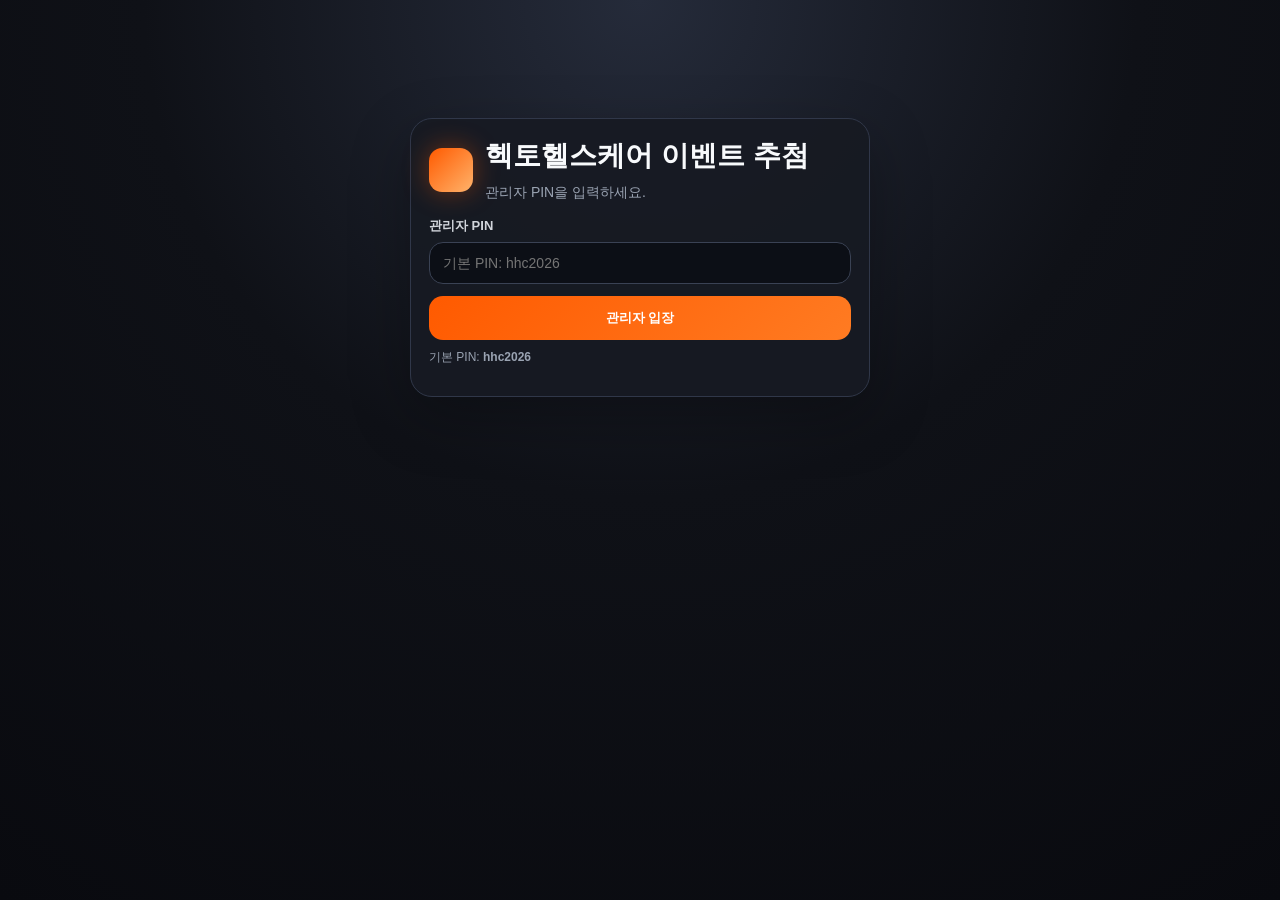
<file: index.html>
<!doctype html>
<html lang="ko">
<head>
<meta charset="utf-8" />
<meta name="viewport" content="width=device-width, initial-scale=1" />
<title>헥토헬스케어 이벤트 추첨 | 관리자</title>
<style>
:root{--bg:#0f1117;--panel:#171a23;--panel2:#1f2430;--text:#f8fafc;--muted:#9aa3b2;--orange:#ff5a00;--line:#303749;--green:#22c55e;--red:#ef4444;--yellow:#facc15}*{box-sizing:border-box}body{margin:0;font-family:Malgun Gothic,Apple SD Gothic Neo,Segoe UI,sans-serif;background:radial-gradient(circle at top,#252b3a,#0f1117 45%,#090a0f);color:var(--text);min-height:100vh}.wrap{max-width:1180px;margin:0 auto;padding:28px 18px 64px}.header{display:flex;justify-content:space-between;gap:16px;align-items:flex-start;margin-bottom:18px}.brand{display:flex;gap:12px;align-items:center}.logo{width:44px;height:44px;border-radius:13px;background:linear-gradient(135deg,var(--orange),#ffb36b);box-shadow:0 0 26px rgba(255,90,0,.38)}h1{font-size:28px;margin:0 0 6px}.desc{margin:0;color:var(--muted);font-size:14px;line-height:1.6}.grid{display:grid;grid-template-columns:400px 1fr;gap:18px}.card{background:rgba(23,26,35,.94);border:1px solid var(--line);border-radius:22px;padding:18px;box-shadow:0 20px 60px rgba(0,0,0,.28)}.card h2{font-size:18px;margin:0 0 12px}.label{display:block;margin:14px 0 7px;color:#d1d5db;font-weight:800;font-size:13px}textarea,input{width:100%;border:1px solid #3a4254;background:#0c0f16;color:var(--text);border-radius:14px;padding:12px 13px;font-size:14px;outline:none}textarea{min-height:210px;resize:vertical;line-height:1.55}input:focus,textarea:focus{border-color:var(--orange);box-shadow:0 0 0 3px rgba(255,90,0,.14)}.row{display:flex;gap:10px}.row>*{flex:1}.btn{border:0;border-radius:14px;padding:13px 15px;background:#2b3140;color:#fff;font-weight:900;cursor:pointer;white-space:nowrap}.btn.primary{background:linear-gradient(135deg,var(--orange),#ff7b22)}.btn.ghost{background:#11141c;border:1px solid var(--line)}.btn.green{background:linear-gradient(135deg,#16a34a,#22c55e)}.btn.blue{background:linear-gradient(135deg,#2563eb,#60a5fa)}.small{font-size:12px;color:var(--muted);line-height:1.5;margin-top:8px}.pill{display:inline-flex;align-items:center;gap:6px;border:1px solid var(--line);background:#10141d;border-radius:999px;padding:7px 10px;color:#cbd5e1;font-size:12px;font-weight:800}.stage{position:relative;min-height:530px;background:linear-gradient(180deg,#121722,#0b0e15);border:1px solid var(--line);border-radius:22px;padding:18px;overflow:hidden}.titleLine{display:flex;justify-content:space-between;gap:12px;align-items:center;margin-bottom:16px}.drawTitle{font-size:20px;font-weight:1000}.drawSub{font-size:13px;color:var(--muted)}.participants{display:grid;grid-template-columns:repeat(auto-fill,minmax(88px,1fr));gap:9px;max-height:280px;overflow:auto;padding:4px 4px 14px}.chip{min-height:44px;display:flex;align-items:center;justify-content:center;text-align:center;padding:8px;border-radius:999px;background:#202636;border:1px solid #333b4e;color:#e5e7eb;font-weight:900;font-size:13px;transition:.12s}.chip.spin{background:linear-gradient(135deg,#f97316,#facc15);color:#111827;border-color:#fff;transform:scale(1.08);box-shadow:0 0 26px rgba(255,138,61,.75)}.chip.winner{background:linear-gradient(135deg,#22c55e,#86efac);color:#052e16;border-color:#dcfce7;transform:scale(1.14);box-shadow:0 0 32px rgba(34,197,94,.75)}.chip.loser{opacity:.35;filter:grayscale(.75)}.resultBox{margin-top:16px;border-radius:24px;border:1px solid #343b4e;background:linear-gradient(180deg,#1b2230,#11151f);padding:24px;text-align:center;min-height:150px;display:flex;flex-direction:column;align-items:center;justify-content:center}.resultLabel{font-size:13px;color:var(--muted);font-weight:900;letter-spacing:.12em}.winnerName{font-size:42px;line-height:1.15;font-weight:1000;margin:8px 0}.message{font-size:17px;line-height:1.5;color:#f8fafc;font-weight:800}.message.win{color:#bbf7d0}.links{display:grid;gap:10px;margin-top:12px}.copyline{display:flex;gap:8px}.copyline input{font-size:12px}.notice{padding:12px 14px;border:1px solid #374151;background:#111827;border-radius:14px;color:#cbd5e1;font-size:13px;line-height:1.5}.confetti{position:absolute;inset:0;pointer-events:none;overflow:hidden}.confetti i{position:absolute;width:8px;height:14px;background:var(--orange);opacity:.9;animation:fall 1.7s linear forwards}@keyframes fall{to{transform:translateY(560px) rotate(680deg);opacity:0}}.hidden{display:none!important}.login{max-width:460px;margin:10vh auto}.footer{margin-top:18px;text-align:center;color:#6b7280;font-size:12px}@media(max-width:900px){.grid{grid-template-columns:1fr}.header{display:block}.winnerName{font-size:34px}}@media(max-width:640px){.wrap{padding:16px 12px 36px}.row,.copyline{flex-direction:column}.btn{width:100%}.card{border-radius:18px;padding:15px}textarea,input,.btn{font-size:16px}.participants{grid-template-columns:repeat(auto-fill,minmax(72px,1fr));max-height:230px}.winnerName{font-size:32px}}
</style>
</head>
<body>
<div class="wrap">
  <section id="login" class="login card">
    <div class="brand"><div class="logo"></div><div><h1>헥토헬스케어 이벤트 추첨</h1><p class="desc">관리자 PIN을 입력하세요.</p></div></div>
    <label class="label">관리자 PIN</label>
    <input id="pin" type="password" placeholder="기본 PIN: hhc2026" onkeydown="if(event.key==='Enter')login()" />
    <button class="btn primary" style="width:100%;margin-top:12px" onclick="login()">관리자 입장</button>
    <p class="small">기본 PIN: <b>hhc2026</b></p>
  </section>

  <main id="app" class="hidden">
    <div class="header">
      <div class="brand"><div class="logo"></div><div><h1>헥토헬스케어 이벤트 추첨</h1><p class="desc">참여자 등록, 추첨 실행, 결과 링크·발표 이미지·영상 저장을 관리합니다.</p></div></div>
      <span class="pill">ADMIN</span>
    </div>
    <div class="grid">
      <div class="card">
        <h2>관리자 설정</h2>
        <label class="label">추첨 내용</label>
        <input id="title" value="헥토헬스케어 이벤트 추첨" />
        <label class="label">참여자 명단 <span class="small">쉼표 또는 줄바꿈 구분</span></label>
        <textarea id="names">김민준
이서연
박지훈
최유진
정현우
강민지
조성민
윤하늘
오지훈
한지민</textarea>
        <div class="row">
          <div><label class="label">당첨 문구</label><input id="winMsg" value="축하합니다! 당첨되었습니다." /></div>
          <div><label class="label">미당첨 문구</label><input id="loseMsg" value="아쉽지만 이번 추첨에서는 미당첨입니다." /></div>
        </div>
        <div class="row" style="margin-top:14px"><button class="btn primary" onclick="startDraw()">추첨 시작</button><button class="btn ghost" onclick="resetDraw()">초기화</button></div>
        <div class="notice" style="margin-top:14px">추첨 완료 후 아래 링크와 저장 버튼이 활성화됩니다.</div>
        <div id="shareArea" class="links hidden">
          <label class="label">참여자 결과 페이지</label>
          <div class="copyline"><input id="resultUrl" readonly><button class="btn ghost" onclick="copy('resultUrl')">복사</button></div>
          <label class="label">게시판 공유용 발표 페이지</label>
          <div class="copyline"><input id="announceUrl" readonly><button class="btn ghost" onclick="copy('announceUrl')">복사</button></div>
          <div class="row"><button class="btn green" onclick="downloadPNG()">당첨 이미지 저장</button><button class="btn blue" onclick="downloadVideo()">발표 영상 저장</button></div>
          <p class="small">영상 저장은 Chrome/Edge에서 WebM으로 저장됩니다. 게시판이 WebM을 지원하지 않으면 PNG 이미지를 사용하세요.</p>
        </div>
      </div>
      <div class="card">
        <div style="display:flex;gap:8px;flex-wrap:wrap;margin-bottom:12px"><span class="pill" id="countPill">참여자 0명</span><span class="pill" id="winnerPill">당첨자 미선정</span></div>
        <div class="stage" id="stage">
          <div class="titleLine"><div><div class="drawTitle" id="stageTitle">헥토헬스케어 이벤트 추첨</div><div class="drawSub">관리자 추첨 화면</div></div><span class="pill">LIVE DRAW</span></div>
          <div class="participants" id="chips"></div>
          <div class="resultBox" id="result"><div class="resultLabel">RESULT</div><div class="winnerName">대기 중</div><div class="message">추첨을 시작하면 최종 당첨자가 표시됩니다.</div></div>
          <div class="confetti" id="confetti"></div>
        </div>
      </div>
    </div>
    <div class="footer">GitHub Pages 독립형 v5 · 결과 데이터는 링크에 포함됩니다.</div>
  </main>
</div>
<script>
const PIN='hhc2026';const $=id=>document.getElementById(id);let current=null, animating=false;
function login(){if($('pin').value.trim()===PIN){$('login').classList.add('hidden');$('app').classList.remove('hidden');render()}else alert('PIN이 올바르지 않습니다.');}
function names(){return [...new Set(($('names').value||'').split(/[\n\r,，、;\t]+/).map(v=>v.trim()).filter(Boolean))];}
function data(){return {title:$('title').value.trim()||'헥토헬스케어 이벤트 추첨',names:names(),winner:current?.winner||'',winMsg:$('winMsg').value.trim()||'축하합니다! 당첨되었습니다.',loseMsg:$('loseMsg').value.trim()||'아쉽지만 이번 추첨에서는 미당첨입니다.',ts:Date.now()};}
function enc(obj){return btoa(unescape(encodeURIComponent(JSON.stringify(obj)))).replace(/\+/g,'-').replace(/\//g,'_').replace(/=+$/,'');}
function url(page,d){const base=location.href.split('/').slice(0,-1).join('/')+'/';return base+page+'?d='+enc(d);}
function html(s){return String(s).replace(/[&<>"]/g,m=>({'&':'&amp;','<':'&lt;','>':'&gt;','"':'&quot;'}[m]));}
function render(){const d=data();$('stageTitle').textContent=d.title;$('countPill').textContent='참여자 '+d.names.length+'명';$('winnerPill').textContent=d.winner?'당첨자: '+d.winner:'당첨자 미선정';$('chips').innerHTML=d.names.map(n=>'<div class="chip" data-name="'+html(n)+'">'+html(n)+'</div>').join('');if(d.winner){setResult(d.winner,d.winMsg,true);setLinks(d);}else setResult('대기 중','추첨을 시작하면 최종 당첨자가 표시됩니다.',null)}
function setResult(name,msg,isWin){$('result').innerHTML='<div class="resultLabel">RESULT</div><div class="winnerName">'+html(name)+'</div><div class="message '+(isWin?'win':'')+'">'+html(msg)+'</div>';}
function setLinks(d){$('shareArea').classList.remove('hidden');$('resultUrl').value=url('result.html',d);$('announceUrl').value=url('announce.html',d);}
function clearChip(){document.querySelectorAll('.chip').forEach(c=>c.className='chip');}
function animate(finalName,done){if(animating)return;animating=true;const chips=[...document.querySelectorAll('.chip')];clearChip();if(!chips.length){animating=false;done();return}let i=0,total=Math.min(70,Math.max(30,chips.length*3)),delay=35;function tick(){chips.forEach(c=>c.classList.remove('spin'));chips[i%chips.length].classList.add('spin');i++;delay+=4;if(i<total)setTimeout(tick,delay);else{chips.forEach(c=>c.classList.remove('spin'));chips.forEach(c=>c.dataset.name===finalName?c.classList.add('winner'):c.classList.add('loser'));animating=false;done();}}tick();}
function startDraw(){const d=data();if(!d.names.length){alert('참여자 명단을 입력해주세요.');return}const winner=d.names[Math.floor(Math.random()*d.names.length)];current={...d,winner};render();setResult('추첨 중','후보자를 확인하고 있습니다.',null);animate(winner,()=>{setResult(winner,current.winMsg,true);setLinks(current);confetti();});}
function resetDraw(){current=null;$('shareArea').classList.add('hidden');render();}
['title','names','winMsg','loseMsg'].forEach(id=>setTimeout(() => $(id).addEventListener('input',render),0));
async function copy(id){try{await navigator.clipboard.writeText($(id).value);alert('복사했습니다.')}catch(e){$(id).select();document.execCommand('copy');alert('복사했습니다.')}}
function confetti(){const box=$('confetti');box.innerHTML='';for(let i=0;i<90;i++){const p=document.createElement('i');p.style.left=Math.random()*100+'%';p.style.top=(-30-Math.random()*160)+'px';p.style.background=['#ff5a00','#facc15','#22c55e','#60a5fa','#f472b6'][Math.floor(Math.random()*5)];p.style.animationDelay=(Math.random()*.45)+'s';box.appendChild(p)}setTimeout(()=>box.innerHTML='',2200)}
function drawPosterFrame(ctx,w,h,d,step=1){const g=ctx.createLinearGradient(0,0,w,h);g.addColorStop(0,'#1f2937');g.addColorStop(.55,'#0f1117');g.addColorStop(1,'#090a0f');ctx.fillStyle=g;ctx.fillRect(0,0,w,h);ctx.fillStyle='#ff5a00';ctx.beginPath();ctx.roundRect(70,60,130,130,28);ctx.fill();ctx.fillStyle='rgba(255,90,0,.16)';ctx.beginPath();ctx.arc(w-110,110,220,0,Math.PI*2);ctx.fill();ctx.textAlign='center';ctx.fillStyle='#f8fafc';ctx.font='900 52px Malgun Gothic, sans-serif';ctx.fillText(d.title||'헥토헬스케어 이벤트 추첨',w/2,180);ctx.fillStyle='#9aa3b2';ctx.font='700 26px Malgun Gothic, sans-serif';ctx.fillText('당첨자 발표',w/2,245);ctx.save();ctx.translate(w/2,h/2+30);ctx.scale(1+step*.02,1+step*.02);ctx.fillStyle='#22c55e';ctx.beginPath();ctx.roundRect(-310,-95,620,190,48);ctx.fill();ctx.fillStyle='#052e16';ctx.font='1000 76px Malgun Gothic, sans-serif';ctx.fillText(d.winner||'당첨자',0,25);ctx.restore();ctx.fillStyle='#bbf7d0';ctx.font='800 30px Malgun Gothic, sans-serif';ctx.fillText(d.winMsg||'축하합니다! 당첨되었습니다.',w/2,h-150);ctx.fillStyle='#6b7280';ctx.font='600 20px Malgun Gothic, sans-serif';ctx.fillText('Hecto Healthcare Event',w/2,h-80);}
function downloadPNG(){if(!current?.winner){alert('먼저 추첨을 진행해주세요.');return}const c=document.createElement('canvas');c.width=1280;c.height=720;const ctx=c.getContext('2d');drawPosterFrame(ctx,c.width,c.height,current,1);const a=document.createElement('a');a.href=c.toDataURL('image/png');a.download='hecto_event_winner.png';a.click();}
async function downloadVideo(){if(!current?.winner){alert('먼저 추첨을 진행해주세요.');return}const c=document.createElement('canvas');c.width=1280;c.height=720;const ctx=c.getContext('2d');if(!c.captureStream||!window.MediaRecorder){alert('이 브라우저는 영상 저장을 지원하지 않습니다. PNG 저장을 사용해주세요.');return}const stream=c.captureStream(30);const rec=new MediaRecorder(stream,{mimeType:MediaRecorder.isTypeSupported('video/webm;codecs=vp9')?'video/webm;codecs=vp9':'video/webm'});const chunks=[];rec.ondataavailable=e=>{if(e.data.size)chunks.push(e.data)};rec.onstop=()=>{const blob=new Blob(chunks,{type:'video/webm'});const a=document.createElement('a');a.href=URL.createObjectURL(blob);a.download='hecto_event_winner.webm';a.click();setTimeout(()=>URL.revokeObjectURL(a.href),1000)};rec.start();let frame=0,max=150;function loop(){drawPosterFrame(ctx,c.width,c.height,current,Math.sin(frame/8));frame++;if(frame<max)requestAnimationFrame(loop);else rec.stop();}loop();}
if(CanvasRenderingContext2D.prototype.roundRect===undefined){CanvasRenderingContext2D.prototype.roundRect=function(x,y,w,h,r){this.moveTo(x+r,y);this.arcTo(x+w,y,x+w,y+h,r);this.arcTo(x+w,y+h,x,y+h,r);this.arcTo(x,y+h,x,y,r);this.arcTo(x,y,x+w,y,r);return this;}}
</script>
</body>
</html>
</file>
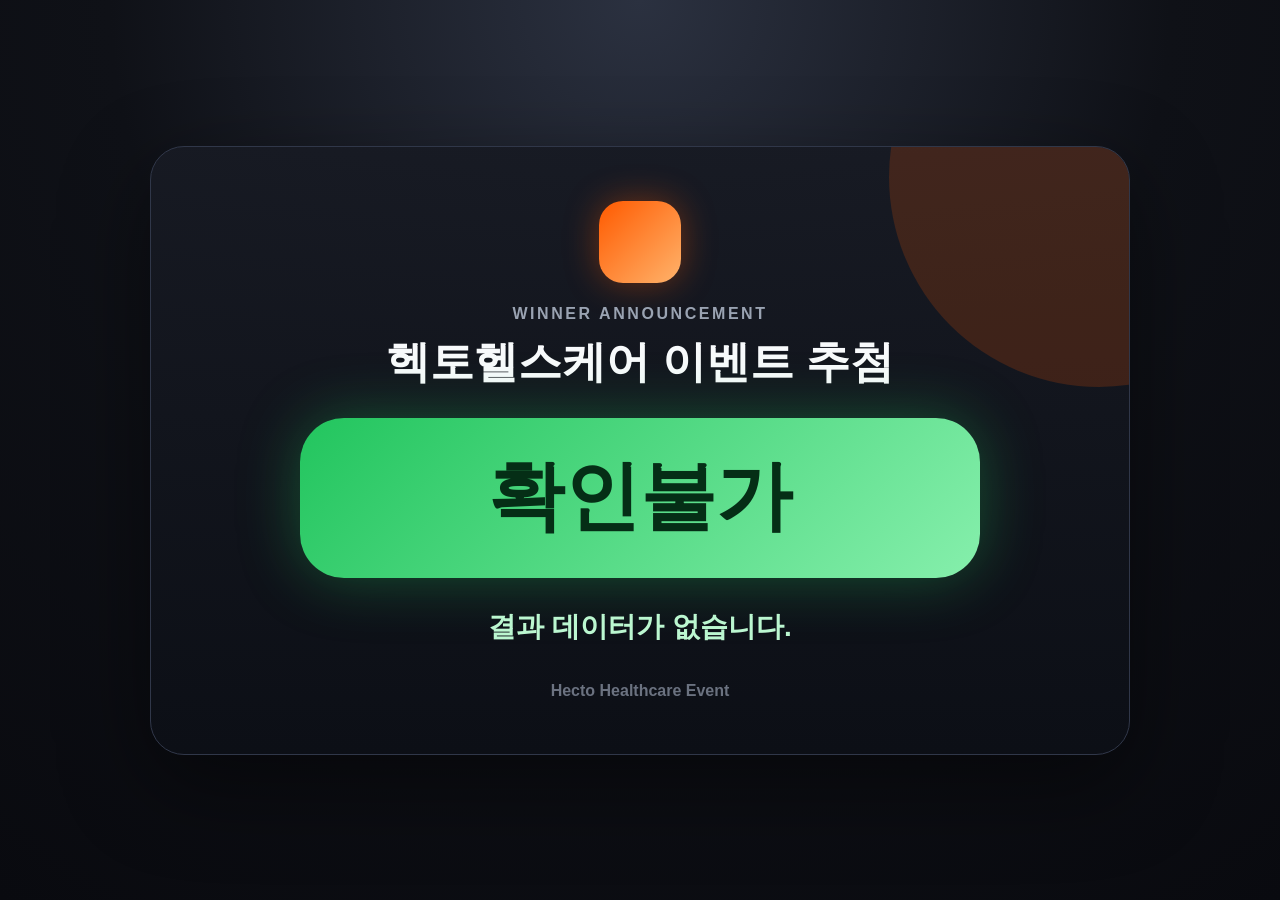
<file: announce.html>
<!doctype html>
<html lang="ko">
<head><meta charset="utf-8"><meta name="viewport" content="width=device-width, initial-scale=1"><title>당첨자 발표</title><style>
:root{--orange:#ff5a00;--text:#f8fafc;--muted:#9aa3b2}*{box-sizing:border-box}body{margin:0;font-family:Malgun Gothic,Apple SD Gothic Neo,Segoe UI,sans-serif;background:radial-gradient(circle at top,#2b3140,#0f1117 48%,#090a0f);color:var(--text);min-height:100vh;display:flex;align-items:center;justify-content:center;padding:18px}.poster{width:min(100%,980px);min-height:560px;border:1px solid #303749;border-radius:34px;background:linear-gradient(180deg,rgba(23,26,35,.96),rgba(12,15,22,.96));box-shadow:0 30px 90px rgba(0,0,0,.45);padding:54px 32px;text-align:center;position:relative;overflow:hidden}.poster:before{content:"";position:absolute;width:420px;height:420px;border-radius:50%;right:-180px;top:-180px;background:rgba(255,90,0,.18)}.logo{width:82px;height:82px;border-radius:24px;background:linear-gradient(135deg,var(--orange),#ffb36b);box-shadow:0 0 34px rgba(255,90,0,.38);margin:0 auto 22px}.label{color:var(--muted);font-weight:900;letter-spacing:.16em}.title{font-size:44px;font-weight:1000;margin:10px 0 26px}.winner{display:inline-flex;align-items:center;justify-content:center;min-width:min(680px,90%);min-height:160px;border-radius:44px;background:linear-gradient(135deg,#22c55e,#86efac);color:#052e16;font-size:76px;font-weight:1000;box-shadow:0 0 60px rgba(34,197,94,.35);animation:pop 1.4s ease-in-out infinite alternate}.msg{font-size:28px;font-weight:900;color:#bbf7d0;margin:30px 0 0}.foot{color:#6b7280;margin-top:36px;font-weight:700}@keyframes pop{from{transform:scale(1)}to{transform:scale(1.035)}}.confetti{position:fixed;inset:0;pointer-events:none;overflow:hidden}.confetti i{position:absolute;width:8px;height:14px;background:var(--orange);opacity:.9;animation:fall 2.3s linear infinite}@keyframes fall{to{transform:translateY(105vh) rotate(680deg);opacity:0}}@media(max-width:640px){.poster{min-height:500px;padding:38px 18px;border-radius:24px}.title{font-size:28px}.winner{font-size:44px;min-height:120px;border-radius:32px}.msg{font-size:20px}.logo{width:64px;height:64px}}
</style></head><body><main class="poster"><div class="logo"></div><div class="label">WINNER ANNOUNCEMENT</div><div class="title" id="title">헥토헬스케어 이벤트 추첨</div><div class="winner" id="winner">당첨자</div><div class="msg" id="msg">축하합니다! 당첨되었습니다.</div><div class="foot">Hecto Healthcare Event</div></main><div class="confetti" id="confetti"></div><script>
function dec(str){try{str=str.replace(/-/g,'+').replace(/_/g,'/');while(str.length%4)str+='=';return JSON.parse(decodeURIComponent(escape(atob(str))))}catch(e){return null}}function html(s){return String(s).replace(/[&<>"]/g,m=>({'&':'&amp;','<':'&lt;','>':'&gt;','"':'&quot;'}[m]));}const D=dec(new URLSearchParams(location.search).get('d')||'');if(D){title.textContent=D.title||'헥토헬스케어 이벤트 추첨';winner.textContent=D.winner||'당첨자';msg.textContent=D.winMsg||'축하합니다! 당첨되었습니다.'}else{winner.textContent='확인불가';msg.textContent='결과 데이터가 없습니다.'}const box=confetti;for(let i=0;i<120;i++){const p=document.createElement('i');p.style.left=Math.random()*100+'%';p.style.top=(-30-Math.random()*800)+'px';p.style.background=['#ff5a00','#facc15','#22c55e','#60a5fa','#f472b6'][Math.floor(Math.random()*5)];p.style.animationDelay=(Math.random()*2.2)+'s';box.appendChild(p)}
</script></body></html>
</file>
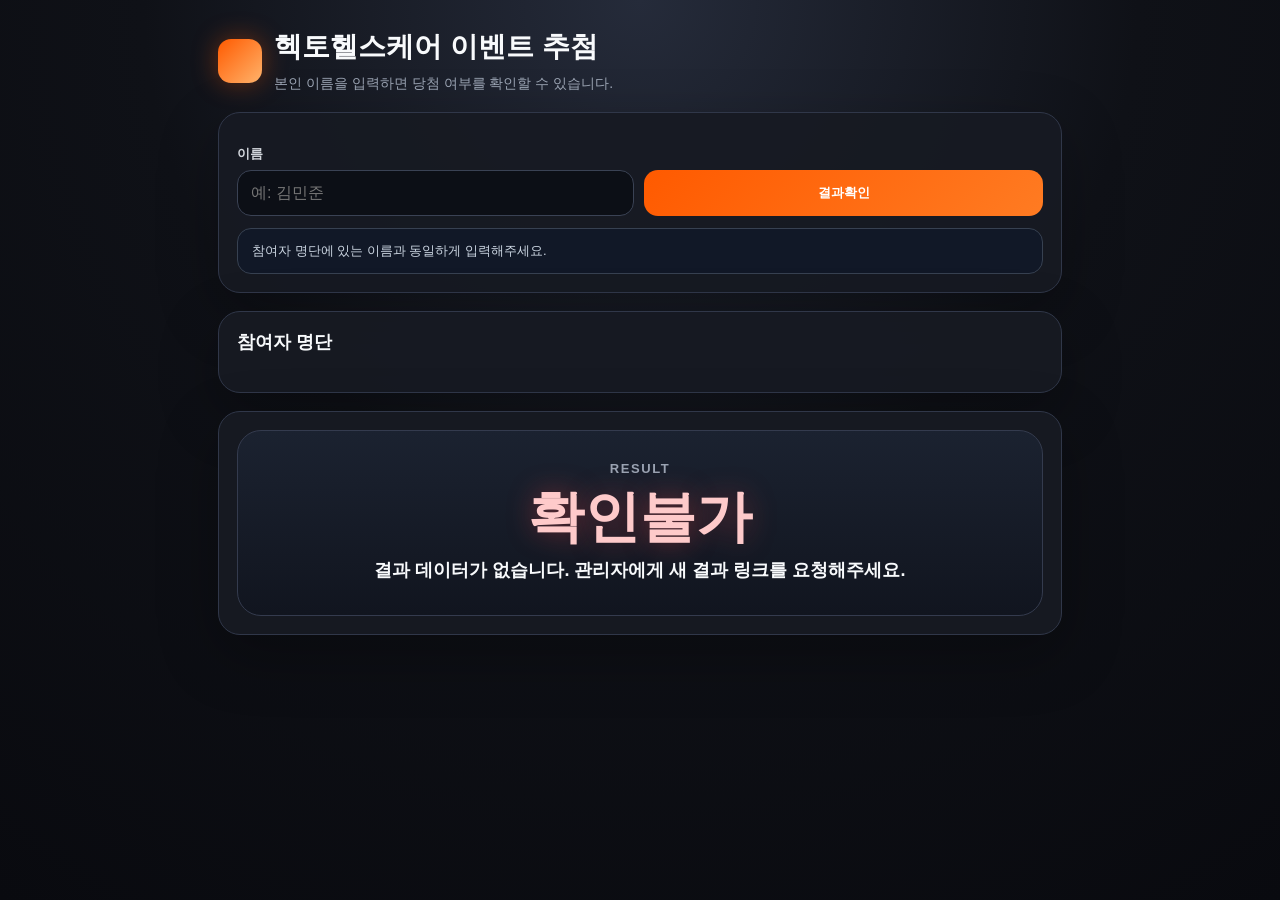
<file: result.html>
<!doctype html>
<html lang="ko">
<head>
<meta charset="utf-8" />
<meta name="viewport" content="width=device-width, initial-scale=1" />
<title>헥토헬스케어 이벤트 추첨 | 결과 확인</title>
<style>
:root{--bg:#0f1117;--panel:#171a23;--text:#f8fafc;--muted:#9aa3b2;--orange:#ff5a00;--line:#303749;--green:#22c55e;--red:#ef4444}*{box-sizing:border-box}body{margin:0;font-family:Malgun Gothic,Apple SD Gothic Neo,Segoe UI,sans-serif;background:radial-gradient(circle at top,#252b3a,#0f1117 45%,#090a0f);color:var(--text);min-height:100vh}.wrap{max-width:880px;margin:0 auto;padding:28px 18px 64px}.brand{display:flex;gap:12px;align-items:center;margin-bottom:18px}.logo{width:44px;height:44px;border-radius:13px;background:linear-gradient(135deg,var(--orange),#ffb36b);box-shadow:0 0 26px rgba(255,90,0,.38)}h1{font-size:28px;margin:0 0 6px}.desc{margin:0;color:var(--muted);font-size:14px;line-height:1.6}.card{background:rgba(23,26,35,.94);border:1px solid var(--line);border-radius:22px;padding:18px;box-shadow:0 20px 60px rgba(0,0,0,.28);margin-bottom:18px}.label{display:block;margin:14px 0 7px;color:#d1d5db;font-weight:800;font-size:13px}input{width:100%;border:1px solid #3a4254;background:#0c0f16;color:var(--text);border-radius:14px;padding:13px;font-size:16px;outline:none}.row{display:flex;gap:10px}.row>*{flex:1}.btn{border:0;border-radius:14px;padding:13px 15px;background:linear-gradient(135deg,var(--orange),#ff7b22);color:#fff;font-weight:900;cursor:pointer;white-space:nowrap}.notice{padding:12px 14px;border:1px solid #374151;background:#111827;border-radius:14px;color:#cbd5e1;font-size:13px;line-height:1.5}.participants{display:grid;grid-template-columns:repeat(auto-fill,minmax(86px,1fr));gap:9px;max-height:250px;overflow:auto;padding:4px}.chip{min-height:40px;display:flex;align-items:center;justify-content:center;text-align:center;padding:7px;border-radius:999px;background:#202636;border:1px solid #333b4e;color:#e5e7eb;font-weight:900;font-size:12px}.resultBox{border-radius:24px;border:1px solid #343b4e;background:linear-gradient(180deg,#1b2230,#11151f);padding:30px 18px;text-align:center;min-height:180px;display:flex;flex-direction:column;align-items:center;justify-content:center}.resultLabel{font-size:13px;color:var(--muted);font-weight:900;letter-spacing:.12em}.status{font-size:56px;line-height:1.1;font-weight:1000;margin:10px 0}.status.win{color:#bbf7d0;text-shadow:0 0 28px rgba(34,197,94,.45)}.status.lose{color:#fecaca;text-shadow:0 0 28px rgba(239,68,68,.38)}.message{font-size:18px;line-height:1.55;color:#f8fafc;font-weight:800}.checking{border-color:rgba(255,90,0,.65);box-shadow:0 0 32px rgba(255,90,0,.18) inset,0 0 26px rgba(255,90,0,.16)}.confetti{position:fixed;inset:0;pointer-events:none;overflow:hidden}.confetti i{position:absolute;width:8px;height:14px;background:var(--orange);opacity:.9;animation:fall 1.7s linear forwards}@keyframes fall{to{transform:translateY(100vh) rotate(680deg);opacity:0}}@media(max-width:640px){.wrap{padding:16px 12px 36px}.row{flex-direction:column}.btn{width:100%;font-size:16px}.card{border-radius:18px;padding:15px}h1{font-size:22px}.participants{grid-template-columns:repeat(auto-fill,minmax(70px,1fr));max-height:220px}.status{font-size:42px}}
</style>
</head>
<body>
<div class="wrap">
  <div class="brand"><div class="logo"></div><div><h1 id="title">헥토헬스케어 이벤트 추첨</h1><p class="desc">본인 이름을 입력하면 당첨 여부를 확인할 수 있습니다.</p></div></div>
  <div class="card">
    <label class="label">이름</label>
    <div class="row"><input id="name" placeholder="예: 김민준" onkeydown="if(event.key==='Enter')check()"><button class="btn" onclick="check()">결과확인</button></div>
    <div class="notice" style="margin-top:12px">참여자 명단에 있는 이름과 동일하게 입력해주세요.</div>
  </div>
  <div class="card">
    <h2 style="font-size:18px;margin:0 0 12px">참여자 명단</h2>
    <div class="participants" id="list"></div>
  </div>
  <div class="card">
    <div class="resultBox" id="result"><div class="resultLabel">RESULT</div><div class="status">대기</div><div class="message">결과확인을 누르면 당첨/미당첨이 번갈아 표시된 뒤 최종 결과가 나옵니다.</div></div>
  </div>
</div><div class="confetti" id="confetti"></div>
<script>
const $=id=>document.getElementById(id);let D=null;
function dec(str){try{str=str.replace(/-/g,'+').replace(/_/g,'/');while(str.length%4)str+='=';return JSON.parse(decodeURIComponent(escape(atob(str))))}catch(e){return null}}
function html(s){return String(s).replace(/[&<>"]/g,m=>({'&':'&amp;','<':'&lt;','>':'&gt;','"':'&quot;'}[m]));}
function boot(){const p=new URLSearchParams(location.search);D=dec(p.get('d')||'');if(!D||!Array.isArray(D.names)){setResult('확인불가','결과 데이터가 없습니다. 관리자에게 새 결과 링크를 요청해주세요.',false);return}$('title').textContent=D.title||'헥토헬스케어 이벤트 추첨';$('list').innerHTML=D.names.map(n=>'<div class="chip">'+html(n)+'</div>').join('');}
function setResult(status,msg,isWin){const box=$('result');box.classList.remove('checking');box.innerHTML='<div class="resultLabel">RESULT</div><div class="status '+(isWin?'win':'lose')+'">'+html(status)+'</div><div class="message">'+html(msg)+'</div>';}
function toggle(finalWin,done){const box=$('result');box.classList.add('checking');let i=0,total=18;function r(){const w=i%2===0;box.innerHTML='<div class="resultLabel">CHECKING</div><div class="status '+(w?'win':'lose')+'">'+(w?'당첨':'미당첨')+'</div><div class="message">결과를 확인하고 있습니다.</div>';i++;if(i<=total)setTimeout(r,90+i*12);else{box.classList.remove('checking');done();}}r();}
function check(){if(!D)return;const n=$('name').value.trim();if(!n){alert('이름을 입력해주세요.');return}if(!D.names.includes(n)){setResult('확인불가','참여자 명단에 없는 이름입니다.',false);return}if(!D.winner){setResult('확인불가','아직 당첨자가 확정되지 않았습니다.',false);return}const win=n===D.winner;toggle(win,()=>{setResult(win?'당첨':'미당첨',win?(D.winMsg||'축하합니다! 당첨되었습니다.'):(D.loseMsg||'아쉽지만 이번 추첨에서는 미당첨입니다.'),win);if(win)confetti();});}
function confetti(){const box=$('confetti');box.innerHTML='';for(let i=0;i<90;i++){const p=document.createElement('i');p.style.left=Math.random()*100+'%';p.style.top=(-30-Math.random()*160)+'px';p.style.background=['#ff5a00','#facc15','#22c55e','#60a5fa','#f472b6'][Math.floor(Math.random()*5)];p.style.animationDelay=(Math.random()*.45)+'s';box.appendChild(p)}setTimeout(()=>box.innerHTML='',2200)}
boot();
</script>
</body>
</html>
</file>
